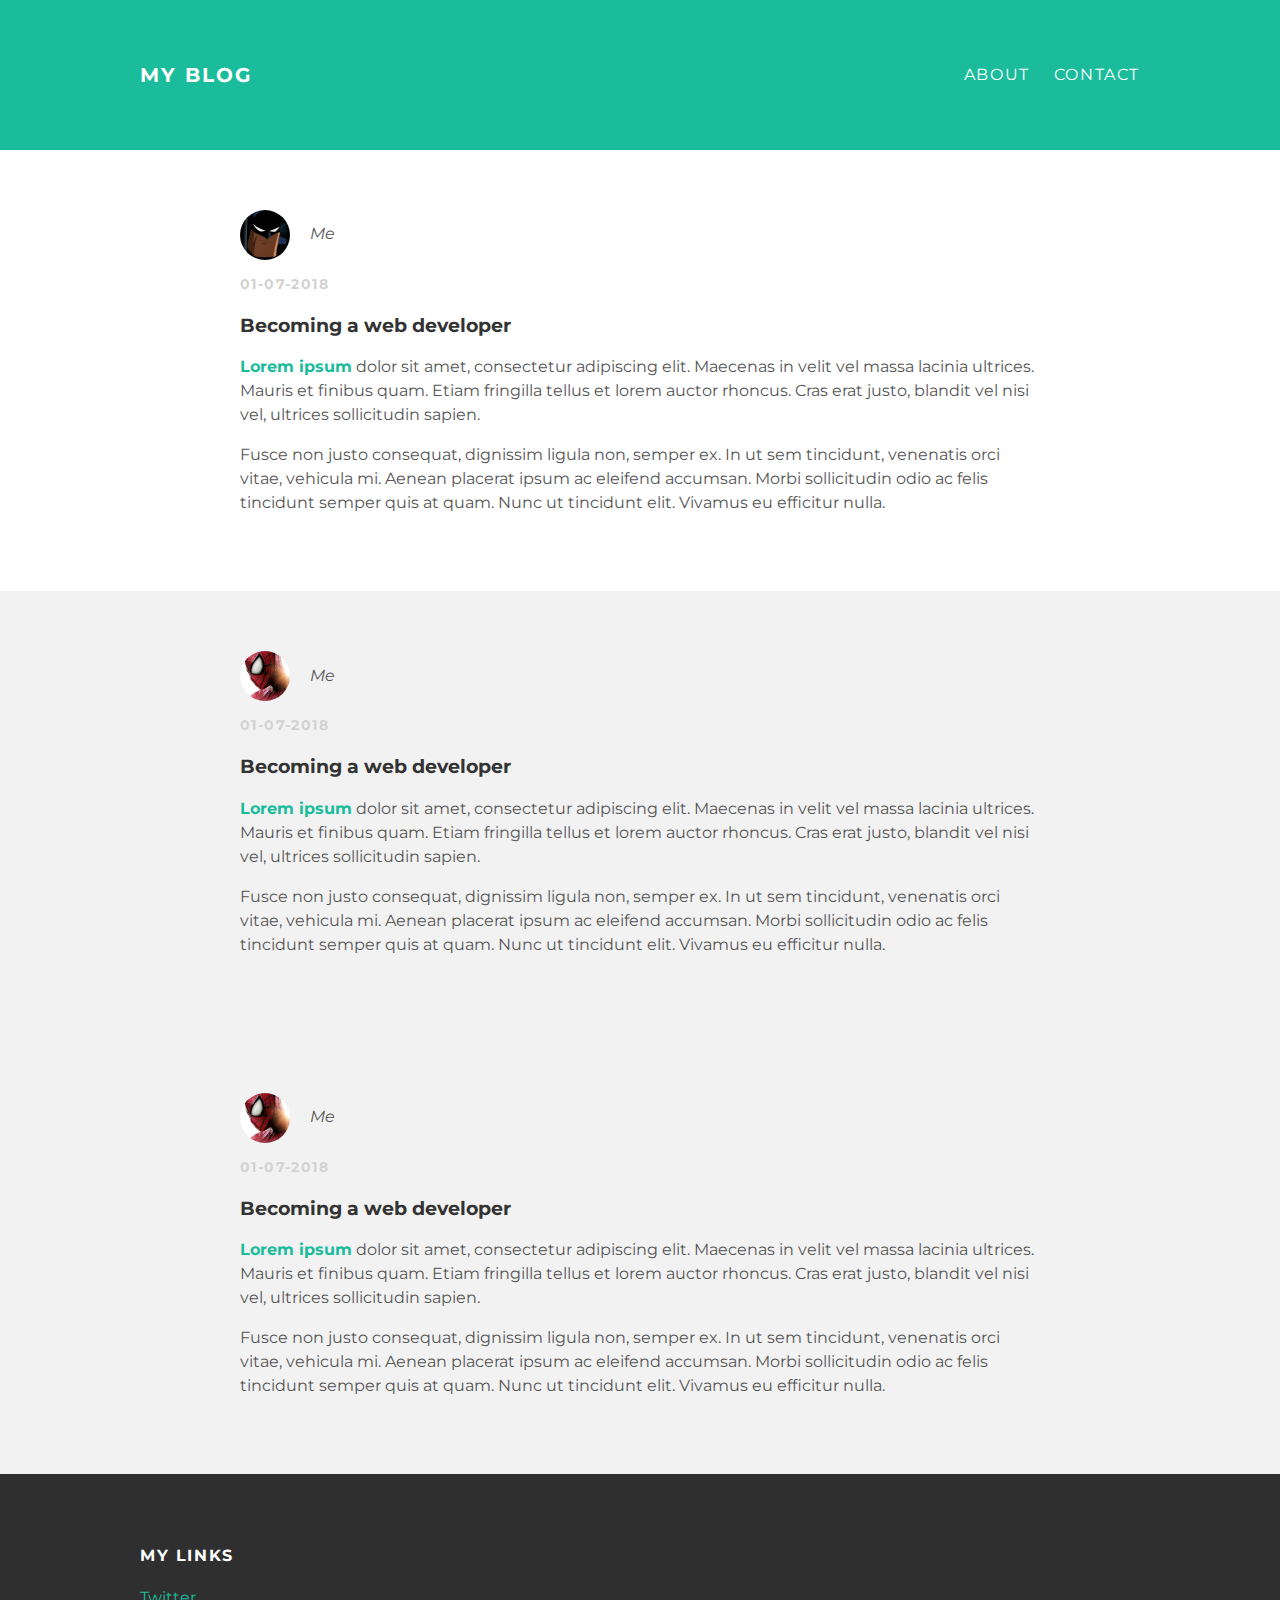
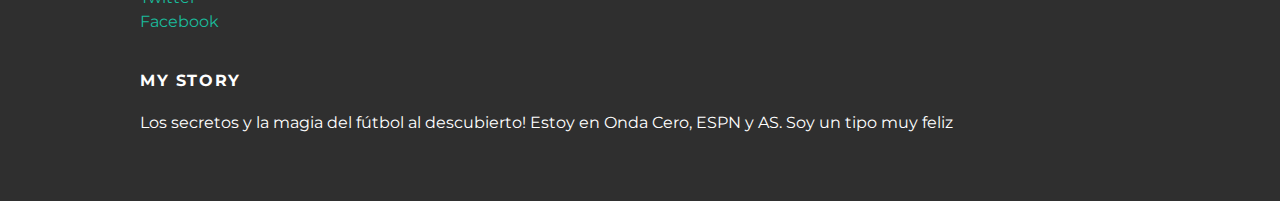
<file: index.html>
<!DOCTYPE html>
<html>
 <head>
  <title>My Blog</title>
  <link rel="stylesheet" type="text/css" href="styles.css">
 </head>
 <body>
   <div id="header">
     <div class="container">
       <a id="header-title" href="index.html">My Blog</a>
       <ul id="header-nav">
         <li><a href="about.html">About</a></li>
         <li><a href="mailto:someone@example.com">Contact</a></li>
       </ul>
     </div>
   </div>
   <div id="content">
     <div class="post-container">
       <div class="post">
         <div class="post-author">
           <img src="batman.jpg">
           <span><em>Me</em></span>
           <p class="post-date">01-07-2018</p>
           <h3 class="post-title">Becoming a web developer</h3>
           <div class="post-content">
             <p><strong><a href="https://www.lipsum.com/">Lorem ipsum</a></strong> dolor sit amet, consectetur adipiscing elit. Maecenas in velit vel massa lacinia ultrices. Mauris et finibus quam. Etiam fringilla tellus et lorem auctor rhoncus. Cras erat justo, blandit vel nisi vel, ultrices sollicitudin sapien.</p>
             <p>Fusce non justo consequat, dignissim ligula non, semper ex. In ut sem tincidunt, venenatis orci vitae, vehicula mi. Aenean placerat ipsum ac eleifend accumsan. Morbi sollicitudin odio ac felis tincidunt semper quis at quam. Nunc ut tincidunt elit. Vivamus eu efficitur nulla.</p>
           </div>
         </div>
       </div>
       <div class="post-container">
       <div class="post">
         <div class="post-author">
           <img src="me.jpg">
           <span><em>Me</em></span>
           <p class="post-date">01-07-2018</p>
           <h3 class="post-title">Becoming a web developer</h3>
           <div class="post-content">
             <p><strong><a href="https://www.lipsum.com/">Lorem ipsum</a></strong> dolor sit amet, consectetur adipiscing elit. Maecenas in velit vel massa lacinia ultrices. Mauris et finibus quam. Etiam fringilla tellus et lorem auctor rhoncus. Cras erat justo, blandit vel nisi vel, ultrices sollicitudin sapien.</p>
             <p>Fusce non justo consequat, dignissim ligula non, semper ex. In ut sem tincidunt, venenatis orci vitae, vehicula mi. Aenean placerat ipsum ac eleifend accumsan. Morbi sollicitudin odio ac felis tincidunt semper quis at quam. Nunc ut tincidunt elit. Vivamus eu efficitur nulla.</p>
           </div>
         </div>
       </div>
       <div class="post-container">
       <div class="post">
         <div class="post-author">
           <img src="me.jpg">
           <span><em>Me</em></span>
           <p class="post-date">01-07-2018</p>
           <h3 class="post-title">Becoming a web developer</h3>
           <div class="post-content">
             <p><strong><a href="https://www.lipsum.com/">Lorem ipsum</a></strong> dolor sit amet, consectetur adipiscing elit. Maecenas in velit vel massa lacinia ultrices. Mauris et finibus quam. Etiam fringilla tellus et lorem auctor rhoncus. Cras erat justo, blandit vel nisi vel, ultrices sollicitudin sapien.</p>
             <p>Fusce non justo consequat, dignissim ligula non, semper ex. In ut sem tincidunt, venenatis orci vitae, vehicula mi. Aenean placerat ipsum ac eleifend accumsan. Morbi sollicitudin odio ac felis tincidunt semper quis at quam. Nunc ut tincidunt elit. Vivamus eu efficitur nulla.</p>
           </div>
         </div>
       </div>
     </div>
   </div>
 </div>
   <div id="footer">
     <div class="container">
       <div class="column">
         <h4>My Links</h4>
         <p>
           <a href="https://twitter.com/2010misterchip">Twitter</a>
           <br>
           <a href="https://facebook.com/2010MisterChip">Facebook</a>
         </p>
       </div>
       <div class="column">
         <h4>My Story</h4>
         <p>Los secretos y la magia del fútbol al descubierto! Estoy en Onda Cero, ESPN y AS. Soy un tipo muy feliz</p>
       </div>
     </div>
   </div>
 </body>
</html>
</file>
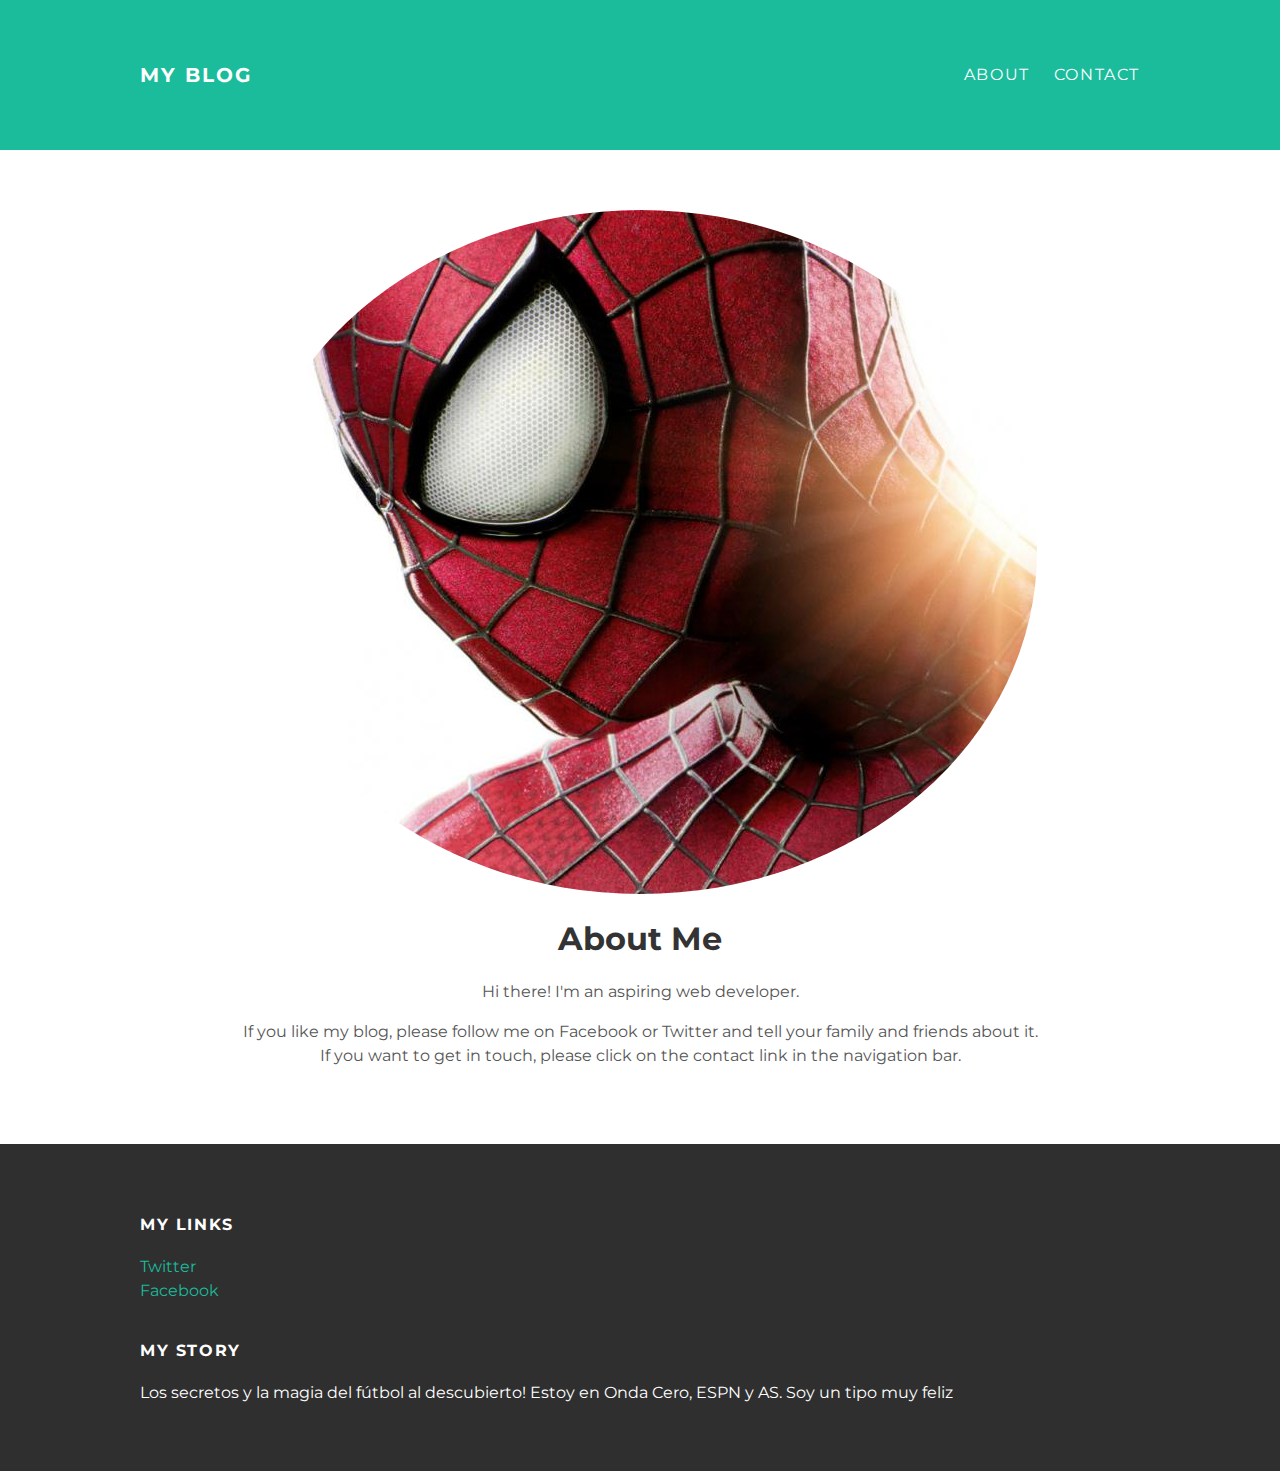
<file: about.html>
<!DOCTYPE html>
<html>
 <head>
  <title>My Blog</title>
  <link rel="stylesheet" type="text/css" href="styles.css">
 </head>
 <body>
   <div id="header">
     <div class="container">
       <a id="header-title" href="index.html">My Blog</a>
       <ul id="header-nav">
         <li><a href="about.html">About</a></li>
         <li><a href="mailto:someone@example.com">Contact</a></li>
       </ul>
     </div>
   </div>
   <div id="content">
     <div class="container">
       <div class="about">
         <div class="about-author">
           <img src="me.jpg">
           <h1 class="about-title">About Me</h1>
           <div class="about-content">
             <p>Hi there! I'm an aspiring web developer.</p>
             <p>If you like my blog, please follow me on Facebook or Twitter and tell your family and friends about it. If you want to get in touch, please click on the contact link in the navigation bar.</p>
           </div>
         </div>
       </div>
     </div>
   </div>
   <div id="footer">
     <div class="container">
       <div class="column">
         <h4>My Links</h4>
         <p>
           <a href="https://twitter.com/2010misterchip">Twitter</a>
           <br>
           <a href="https://facebook.com/2010MisterChip">Facebook</a>
         </p>
       </div>
       <div class="column">
         <h4>My Story</h4>
         <p>Los secretos y la magia del fútbol al descubierto! Estoy en Onda Cero, ESPN y AS. Soy un tipo muy feliz</p>
       </div>
     </div>
   </div>
 </body>
</html>
</file>
<file: styles.css>
@import url(http://fonts.googleapis.com/css?family=Montserrat:400,700);
body {
  color: #555;
  margin: 0;

  font-family: "Montserrat", sans-serif;
}
a {
  color: #1abc9c;
  text-decoration: none;
}
a:hover {
  color: #F6A623;
}
h1, h2, h3, h4 {
  color: #333;
}
p {
  line-height: 1.5;
}
#header {
  background-color: #1abc9c;
  height: 150px;
  line-height: 150px;
}
#header a {
  color: white;
  text-decoration: none;
  text-transform: uppercase;
  letter-spacing: 0.1em;
}
#header a:hover {
  color: #222;
}
#header-title {
  display: block;
  float: left;
  font-size: 20px;
  font-weight: bold;
}
#header-nav {
  display: block;
  float: right;
  margin-top: 0;
}
#header-nav li {
  display: inline;
  padding-left: 20px;
}
#footer {
  background-color: #2f2f2f;
  padding: 50px 0;
}
#footer h4 {
  color: white;
  text-transform: uppercase;
  letter-spacing: 0.1em;
}
#footer p {
  color: white;
}
.post-container:nth-child(even){
  background-color: #f2f2f2;
}
.about {
  text-align: center;
}
.column {
  min-width: 300px;
  display: inline-block;
  vertical-align: top;
}
.container {
  max-width: 1000px;
  margin: 0 auto;
}
.post, .about {
  max-width: 800px;
  margin: 0 auto;
  padding: 60px 0;
}
.post-author img {
  width: 50px;
  height: 50px;
  vertical-align: middle;
}
.post-author img, .about-author img {
  border-radius: 50%;
}
.post-author span {
  margin-left: 16px;
}
.post-date {
  color: #D2D2D2;

  font-size: 14px;
  font-weight: bold;
  text-transform: uppercase;
  letter-spacing: 0.1em;
}
</file>
